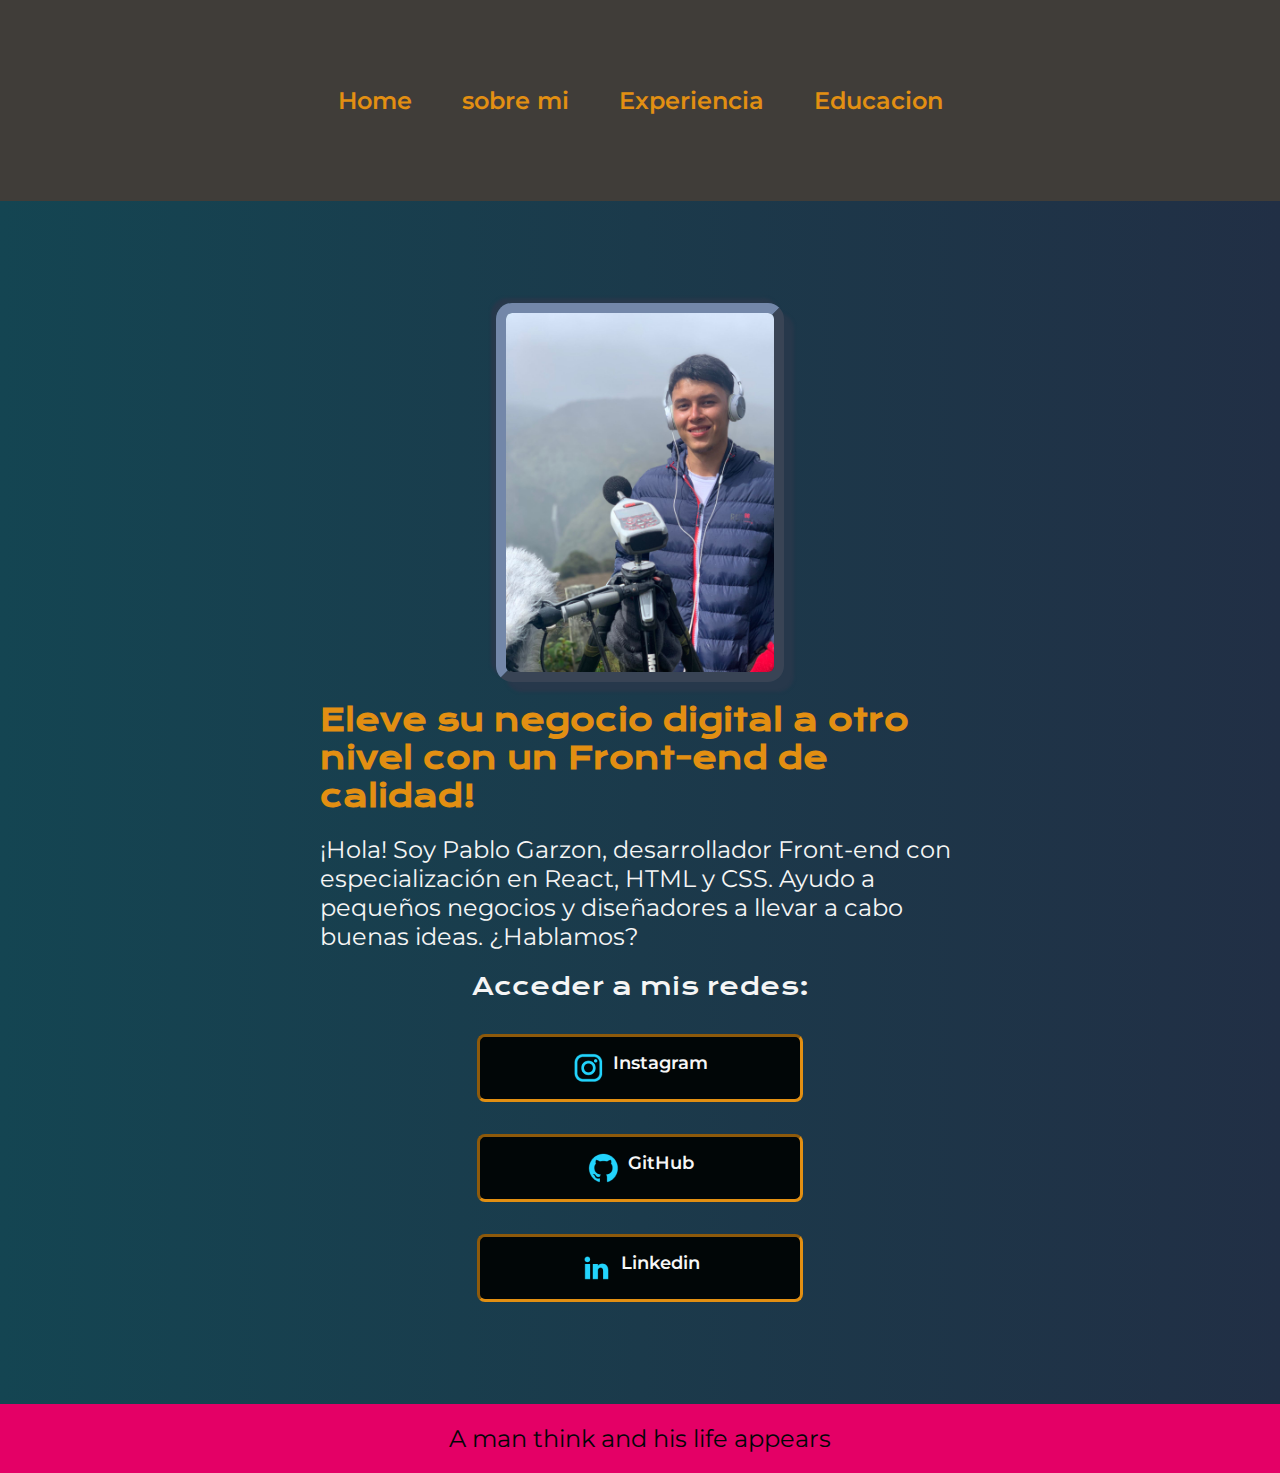
<file: index.html>
<!DOCTYPE html>
<html lang="es-mx">
<head>
    <meta charset="UTF-8"> 
    <meta http-equiv="X-UA-Compatible" content="IE=edge">
    <meta name="viewport" content="width=device-width, initial-scale=1.0">
    <title>Portafolio</title>
    <link rel="stylesheet" href="style.css">

</head>
<body>
    <header class="header">
            <nav class="header_menu">
                <a class="header_menu_link" href="index.html">Home</a>
                <a class="header_menu_link" href="about.html">sobre mi</a>
                <a class="header_menu_link" href="#">Experiencia</a>
                <a class="header_menu_link" href="#">Educacion</a>
            </nav>
    </header>
    <main class="presentacion">
        <section class="presentacion__contenido">
            <h1 class="presentacion__contenido__titulo">
                Eleve su negocio digital a otro nivel 
                <strong class="titulo-destaque">con un Front-end de calidad!
                </strong></h1>
                <p class="presentacion__contenido__texto">¡Hola! Soy Pablo Garzon, desarrollador Front-end con
                    especialización en React, HTML y CSS. Ayudo a pequeños
                    negocios y diseñadores a llevar a cabo buenas ideas.
                    ¿Hablamos?
                </p>

                <div class="presentacion__enlaces">
                <h2 class="presentacion__subtitulo">Acceder a mis redes:</h2>
                <a class="presentacion__enlaces__link" href="https://instagram.com/">
                    <img src="assets/Assets-aula2-curso3-html-e-css-main/assets/instagram.png" alt="icono_instagram">Instagram</a>
                <a class="presentacion__enlaces__link" href="https://github.com/">
                    <img src="assets/Assets-aula2-curso3-html-e-css-main/assets/github.png" alt="icono_github">GitHub</a>
                <a class="presentacion__enlaces__link" href="https://linkedin.com/">
                        <img src="assets/Assets-aula2-curso3-html-e-css-main/assets/linkedin.png" alt="icono_linkedin">Linkedin</a>
                </div>   
        </section>   
        <img class="presentacion_imagen" src="assets/Assets-aula2-curso3-html-e-css-main/assets/perfil_1.jpeg" alt="Foto_perfil">
    </main>
    <footer class="footer">
        <p>A man think and his life appears</p>
    </footer>
</body>
</html>
</file>
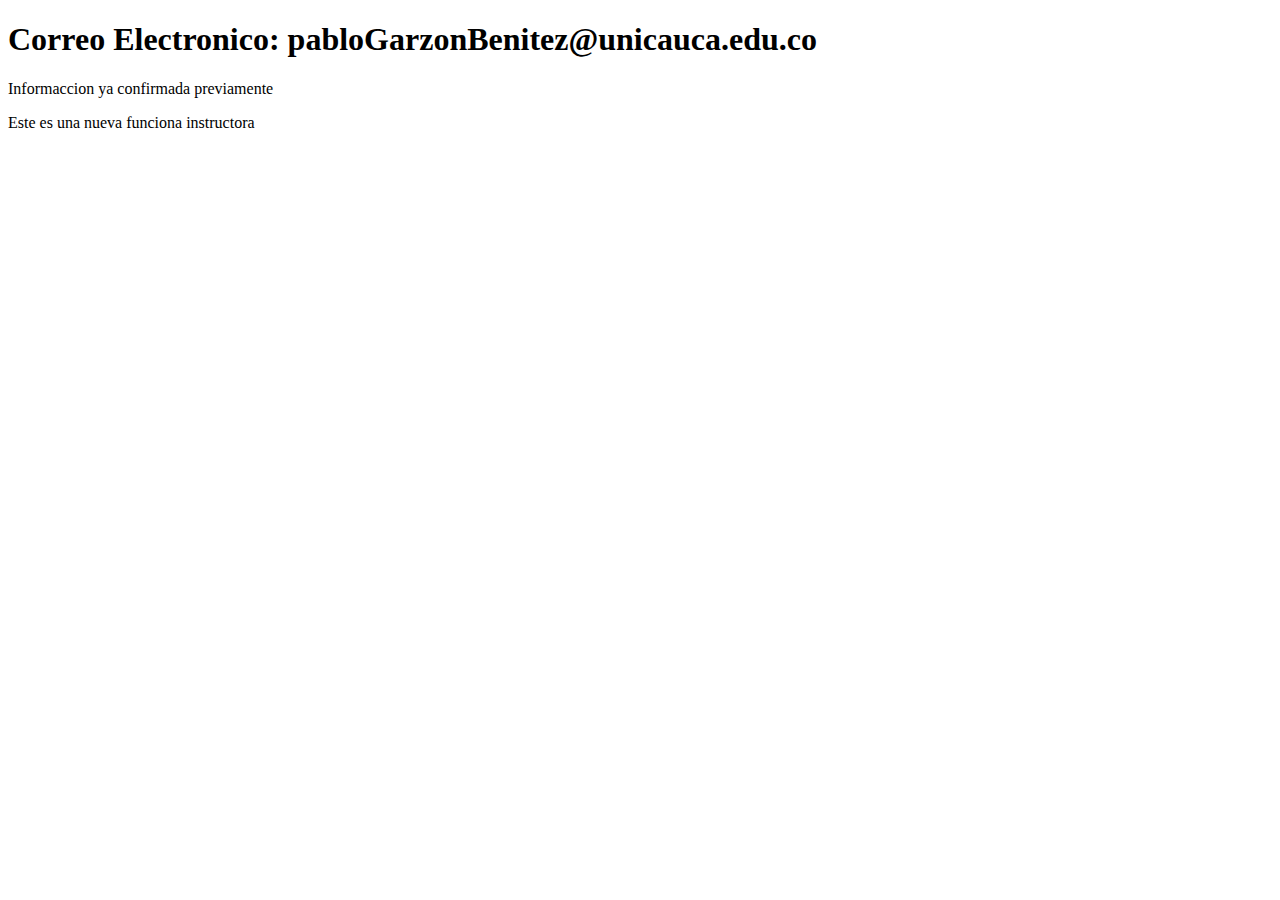
<file: archivo.html>
<!DOCTYPE html>
<html lang="en">
<head>
    <meta charset="UTF-8">
    <meta name="viewport" content="width=device-width, initial-scale=1.0">
    <title>Pruebas de configuracion de git</title>
</head>
<body>
    <h1>Correo Electronico: pabloGarzonBenitez@unicauca.edu.co</h1>
    <p>Informaccion ya confirmada previamente</p>
    <p>Este es una nueva funciona instructora</p>
</body>
</html>
</file>
<file: style.css>
@import url('https://fonts.googleapis.com/css2?family=Krona+One&family=Montserrat&display=swap');

/* Variables en CSS */

:root{
    --color-primario:#eac435;
    --color-secundario:#7387a9;
    --color-terceario:#e40066;
    --color-cuarto: #e28f12;
    --color-hover:#473b3a;
    --color-nav:#403d39  ;

    --fuente-montserrat: 'Montserrat', sans-serif;
    --fuente-krona:'Krona one', sans-serif;
}


* {
    padding: 0;
    margin:0;
}
body{
    box-sizing: border-box;
    background: linear-gradient(90deg, #144552 0%, #1b3a4b 50%, #212f45 100%);;
    color: var(--color-secundario);
    max-width: auto;
    max-height: 1000px;
}
.header{
    padding: 0% 0% 0% 15%;
    background-color: var(--color-nav); 
}
.header_menu{
    display: flex;
    align-items: center;
}
.header_menu_link{
   font-family: var(--fuente-montserrat);
   font-size: 1.5rem;
   font-weight: 600;
   color: var(--color-cuarto);
   display: flex;
   margin: 12px 10px;
   text-decoration: none;
   padding: 10px 15px;
}
.header_menu_link:hover{
    color: #f4f80a;
    background-color: #030708;
    border-radius: 12px;
}
.titulo-destaque {
    color: var(--color-cuarto);
}
.presentacion {
    margin: 3% 20%;
    display: flex;
    align-items: center;
    justify-content: space-between;
}
.presentacion__contenido{
    width: 50%;
    display: flex;
    flex-direction: column;
    gap: 20px;
    color: whitesmoke;
}
.presentacion__contenido__titulo{
    font-size: 30px;
    font-family: var(--fuente-krona);
    color: var(--color-cuarto)
}
.presentacion__contenido__texto{
    font-size: 1.5rem;
    font-family: var(--fuente-montserrat);
    
}
.presentacion_imagen{

    width: 42%;
    border-radius: 16px;
    border: 10px outset var(--color-secundario);  
    box-shadow: 10px 10px 3px #27384b,
    -5px -5px 3px #27384b;
  
}
.textos{
    color: var(--color-secundario);
    background-color: var(--color-cuarto);
    text-decoration: none;
    border-radius: 16px;
    padding: 0% 1%;
}
.presentacion__enlaces{
    display: flex;
    justify-content: space-between;
    flex-direction: column;
    align-items: center;
    gap: 32px;
}
.presentacion__subtitulo{
    font-family: var(--fuente-krona);
    font-size: 1.5rem;
    font-weight: 400;
}
.presentacion__enlaces__link{
    background-color:#010607;
    width: 50%;
    padding: 15px 0px;
    text-align: center;
    border-radius: 0.5rem;
    border: inset 3px var(--color-cuarto);
    font-family: var(--fuente-montserrat);
    font-size: 1.1rem;
    font-weight: 600;
    text-decoration: none;
    color: #F6F6F6;
    display: flex;
    justify-content: center;
    gap: 8px;
}
.presentacion__enlaces__link:hover{
    background-color: var(--color-hover);
}
.footer{
    background-color: var(--color-terceario);
    color: #010607;
    padding: 20px;
    justify-content: center;
    font-family: var(--fuente-montserrat);
    font-size: 1.5rem;
    font-weight: 400;
    display: flex;
}

@media (max-width: 1300px){

    .header{
        padding: 5%;
    }
    .header_menu{
        justify-content: center;
    }
    .presentacion{
        flex-direction: column-reverse;
        padding: 5%;
    }
    .presentacion_imagen{
        margin-bottom: 3%;
    }
    .presentacion__contenido{
        width: auto;
    }
    .presentacion__enlaces{
        font-size: auto;
    }
}
</file>
